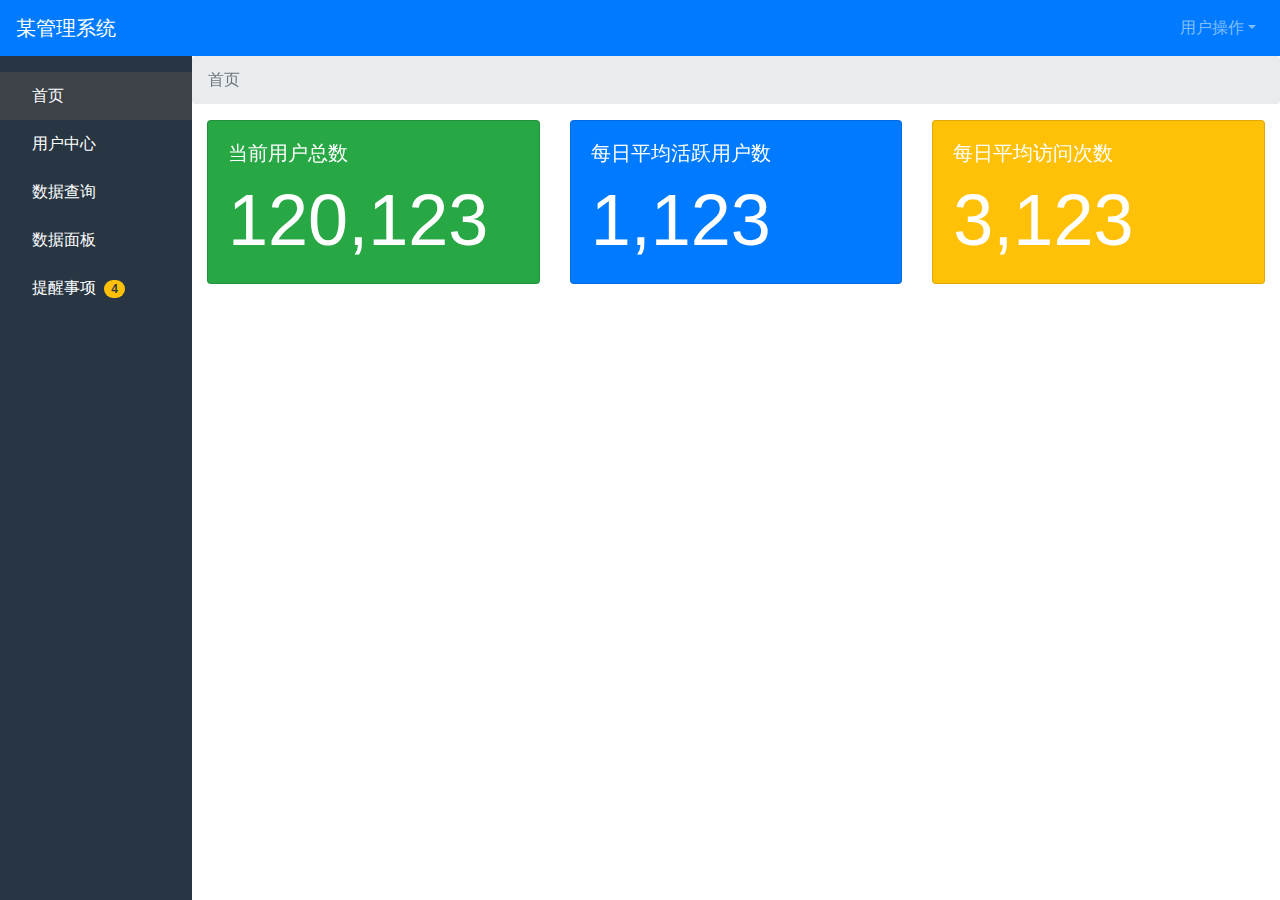
<file: index.html>
<!doctype html>
<html lang="en">
<head>
<meta charset="utf-8">
<meta name="viewport" content="width=device-width, initial-scale=1, shrink-to-fit=no">
<link rel="stylesheet" href="css/bootstrap.min.css">
<link rel="stylesheet" href="css/style.css">
<title>首页</title>
</head>
<body>
<header>
<nav class="navbar navbar-expand navbar-dark bg-primary fixed-top">
<a class="navbar-brand" href="index.html">某管理系统</a>
<div class="navbar-nav ml-auto">
<div class="nav-item dropdown">
<a class="nav-link dropdown-toggle" href="#" id="navbarDropdownMenuLink" role="button" data-toggle="dropdown" aria-haspopup="true" aria-expanded="false">用户操作</a>
<div class="dropdown-menu" aria-labelledby="navbarDropdown">
<a class="dropdown-item" href="#">个人中心</a>
<div class="dropdown-divider"></div>
<a class="dropdown-item" href="#">退出</a>
</div>
</div>
</div>
</nav>
</header>
<!-- 左侧导航 -->
<ul class="left-nav">
<li class="hover"><a href="index.html" class="active">首页</a></li>
<li><a href="user.html">用户中心</a></li>
<li><a href="search.html">数据查询</a></li>
<li><a href="data.html">数据面板</a></li>
<li><a href="tip.html">提醒事项</a><span class=" badge badge-pill tips badge-warning text-dark ml-2">4</span></li>
</ul>
<!-- 内容 -->
<nav aria-label="breadcrumb" class="wenzi  scroll">
<ol class="breadcrumb">
<li class="breadcrumb-item active" aria-current="page">首页</li>
</ol>
<div class="container-fluid ">
<div class="row">
<div class="col-lg-4">
<div class="card text-white bg-success mb-2">
<div class="card-body">
<h5 class="card-title">当前用户总数</h5>
<p class="card-text display-3">120,123</p>
</div>
</div>
</div>
<div class="col-lg-4">
<div class="card text-white bg-primary mb-2">
<div class="card-body">
<h5 class="card-title">每日平均活跃用户数</h5>
<p class="card-text display-3">1,123</p>
</div>
</div>
</div>
<div class="col-lg-4">
<div class="card text-white bg-warning mb-2">
<div class="card-body">
<h5 class="card-title">每日平均访问次数</h5>
<p class="card-text display-3">3,123</p>
</div>
</div>
</div>
</div>
</div>
</nav>
<script src="js/jquery.min.js"></script>
<script src="js/popper.min.js"></script>
<script src="js/bootstrap.min.js"></script>
</body>
</html>
</file>
<file: css/style.css>
ul{
	list-style: none;
	margin: 0;
	padding: 0;
}
.left-nav{
	width: 12rem;
	top: 3.5rem;
	left: 0;
	bottom: 0;
	padding: 0;
	position: fixed;
	margin-bottom: 0;
	overflow: hidden;
	padding-top: 1rem;
	background: #283643;
}
.left-nav li{
	padding: 0 2rem;
	line-height: 3rem;
	height: 3rem;
	text-decoration: none;
	color: white;
	cursor: pointer;
}
.left-nav li a{
  text-decoration: none;
  color:white;
}
.left-nav li:hover{
	background:#3c4248 ;
}
.left-nav .hover{
  background:#3c4248 ;
}
.wenzi{
	position: fixed;
	top:3.5rem;
	bottom:0;
	left:12rem;
	right:0;
}
h6{
  height: 2rem;
  line-height: 2rem;
  color:#6c757d ;
  margin-left: 0.5rem;
  border-bottom: 2px solid #e9ecef;
}
.scroll{
	overflow: auto;
}
</file>
